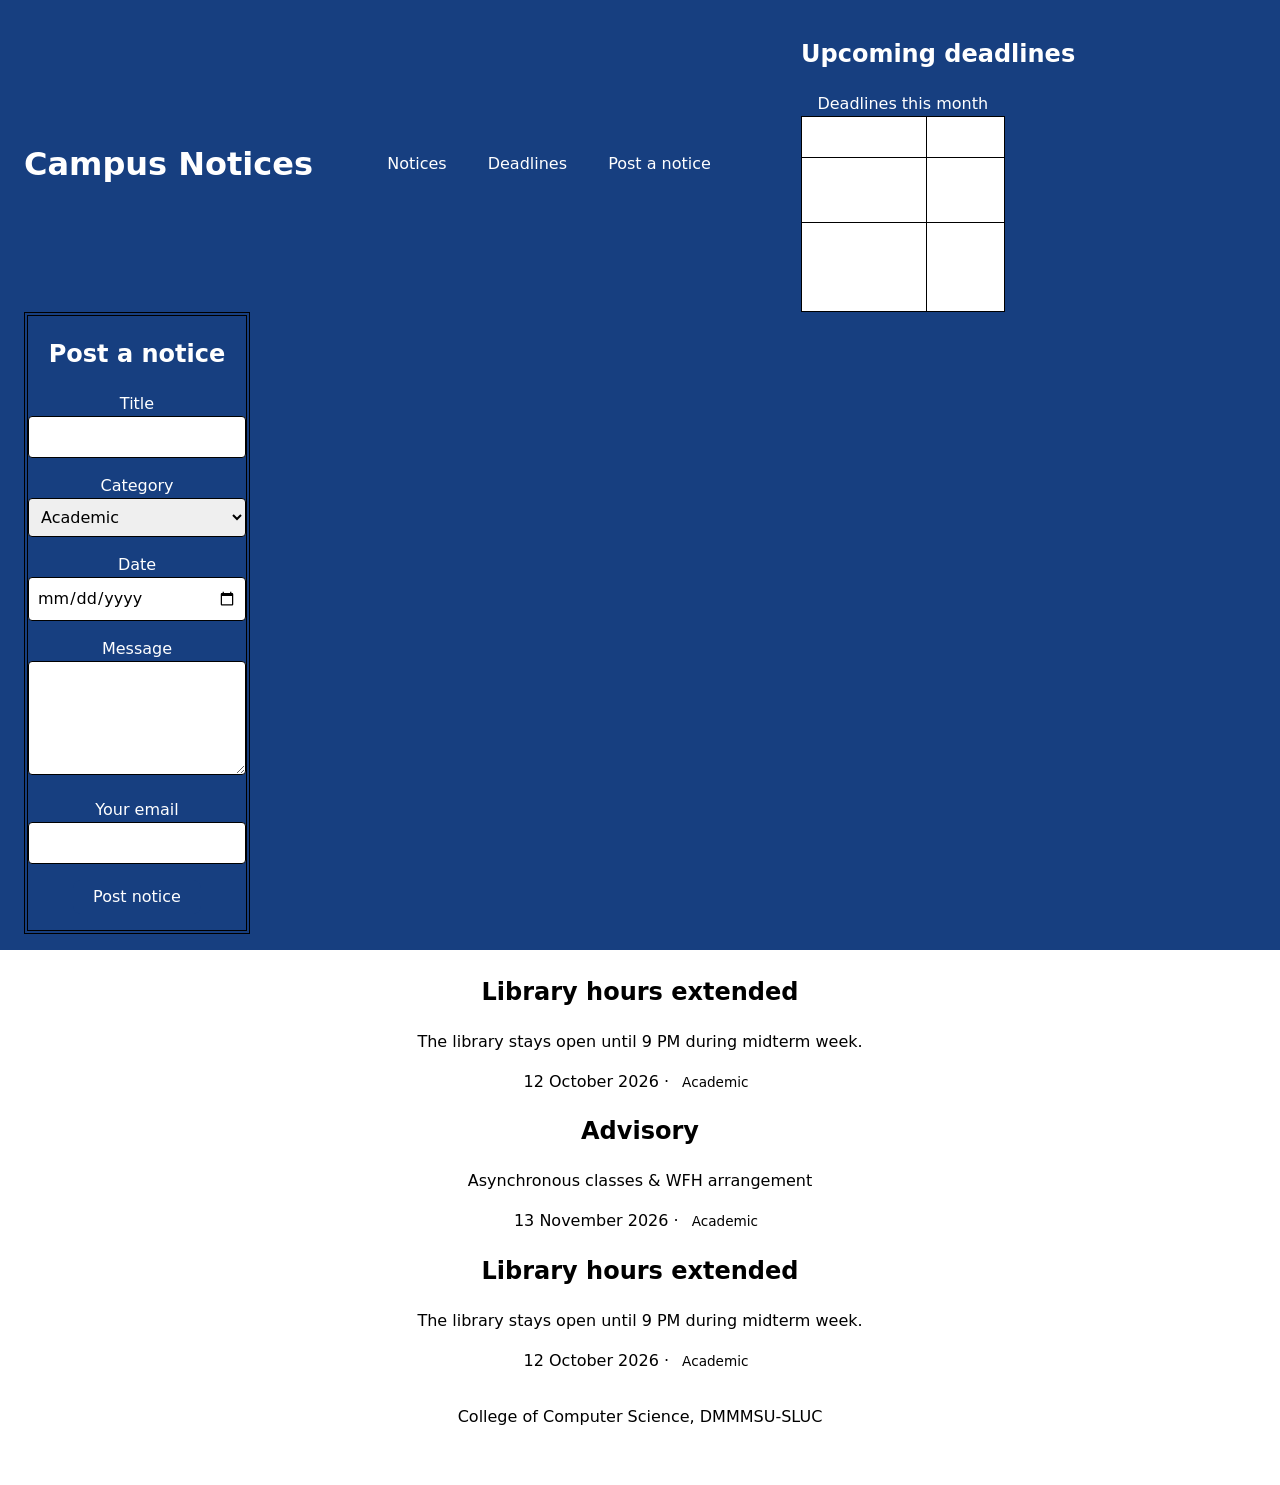
<file: Week2/index.html>
<!DOCTYPE html>
<html lang="en">
<head>

<link rel="stylesheet" href="styles.css">

  <style>
  table, th, td {
  border: 1px solid black;
  border-collapse: collapse;
}
</style>

  <meta charset="utf-8">
  <meta name="viewport" content="width=device-width, initial-scale=1">
  <title>Campus Notices</title>
</head>
<body>
  <header>
    <h1>Campus Notices</h1>
    <nav aria-label="Main">
  <ul>
    <li><a href="#notices">Notices</a></li>
    <li><a href="#deadlines">Deadlines</a></li>
    <li><a href="#submit">Post a notice</a></li>
  </ul>
</nav>

<section id="deadlines">
  <h2>Upcoming deadlines</h2>
  <table style="width:50%" >
    <caption>Deadlines this month</caption>
    <thead>
      <tr><th scope="col">Activity</th><th scope="col">Date</th></tr>
    </thead>
    <tbody>
      <tr><td>Enrolment ends</td><td>20 January</td></tr>
      <tr><td>Programming contest registration</td><td>25 January</td></tr>
    </tbody>
  </table>
</section>
<p></p>

<section id="submit" align="center" style="border: 4px double black;">
  <h2>Post a notice</h2>
  <form action="#" method="post">
    <p>
      <label for="title">Title</label><br>
      <input type="text" id="title" name="title" required maxlength="100">
    </p>
    <p>
      <label for="category">Category</label><br>
      <select id="category" name="category">
        <option value="academic">Academic</option>
        <option value="event">Event</option>
        <option value="general">General</option>
      </select>
    </p>
    <p>
      <label for="date">Date</label><br>
      <input type="date" id="date" name="date">
    </p>
    <p>
      <label for="message">Message</label><br>
      <textarea id="message" name="message" rows="4" required></textarea>
    </p>
    <p>
      <label for="email">Your email</label><br>
      <input type="email" id="email" name="email" required>
    </p>
    <button type="submit">Post notice</button>
    <p></p>
  </form>
</section>
  </header>

  <main>
    <table>
    <article class="notice">
      <h2>Library hours extended</h2>
      <p>The library stays open until 9 PM during midterm week.</p>
      <time datetime="2026-10-12">12 October 2026</time> · <span class="tag">Academic</span>
    </article>

     <article class="notice">
      <h2>Advisory</h2>
      <p>Asynchronous classes & WFH arrangement </p>
      <time datetime="2026-11-13">13 November 2026</time> · <span class="tag">Academic</span>
    </article>

     <article class="notice">
      <h2>Library hours extended</h2>
      <p>The library stays open until 9 PM during midterm week.</p>
      <time datetime="2026-10-12">12 October 2026</time> · <span class="tag">Academic</span>
    </article>
  </main>
  </table>

  <footer>
    <p>College of Computer Science, DMMMSU-SLUC</p>
  </footer>
</body>
</html>
</file>
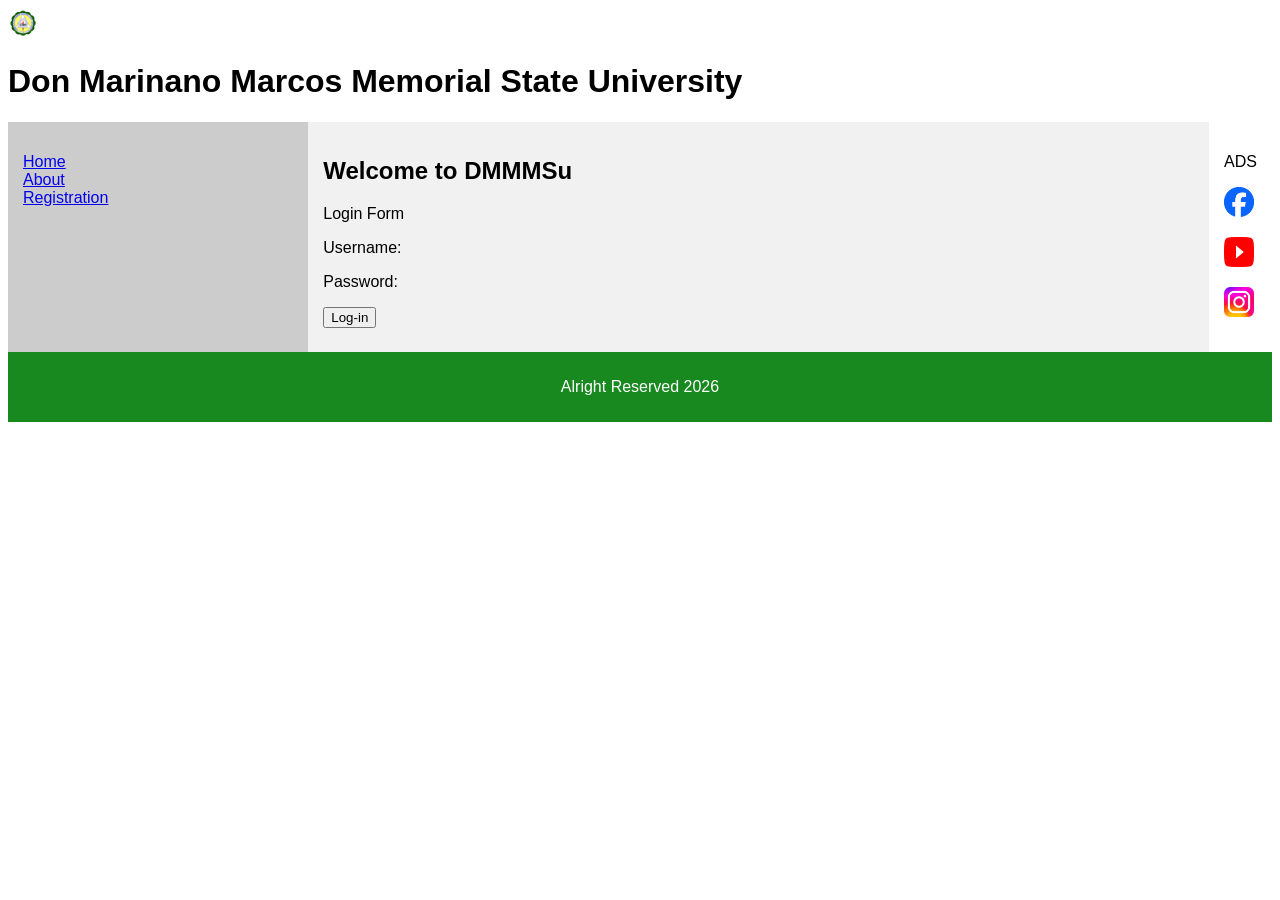
<file: Final.html>
<!DOCTYPE html>
<html lang="en">
<head>
<title>HTML Layout - Grid</title>
<meta charset="utf-8">
<meta name="viewport" content="width=device-width, initial-scale=1">
<style>
* {box-sizing: border-box;}
body {font-family: Arial, Helvetica, sans-serif;}

.container {
  display: grid;
  grid-template-areas:
    "header header header"
    "menu content content1"
    "footer footer footer";
  grid-template-columns: 1fr 3fr;
}

/* header */
.container header {
  grid-area: header;
  background-color: #666;
  padding: 20px;
  text-align: center;
  color: white;
}

.container header h1 {
  font-size: 1rem;
}

/* navigation menu */
nav {
  grid-area: menu;
  background-color: #ccc;
  padding: 15px;
}

/* Style list inside nav menu */
nav ul {
  list-style-type: none;
  padding: 0;
}

/* Style the content */
article {
  grid-area: content;
  background-color: #f1f1f1;
  padding: 15px;
}
article h2 {
  font-size: 2rem;
}

article1 {
  grid-area: content1;
  background-color: #ffffff;
  padding: 15px;
}

article1 h2 {
  font-size: 2rem;
}


/* Style the footer */
footer {
  grid-area: footer;
  background-color: #17891f;
  padding: 10px;
  text-align: center;
  color: white;
}

/* Responsive layout - makes the menu and the content sit on top of each other instead of next to each other */
@media (max-width: 600px) {
  .container {
  grid-template-areas:
    "header header header" 
    "menu menu menu"
    "content content content"    
    "footer footer footer";
    }
}

</style>
</head>
<body>
    <header><img src="DMMMSU.png" alt width="30" height="30"><h1>Don Marinano Marcos Memorial State University</h1></header>
<div class="container">


<nav>
  <ul>
    <li><a href="#">Home</a></li>
    <li><a href="#">About</a></li>
    <li><a href="#">Registration</a></li>
  </ul>
</nav>
<footer><p>Alright Reserved 2026</p></footer>

<article>
  <h1>Welcome to DMMMSu</h1>
  <p>Login Form</p>
  <p>Username: </p>
  <p>Password: </p>
  <button>Log-in</button>

</article>


<article1>
    <p>ADS</p>
  <p><a href="https://www.facebook.com"><img src="Fb.png" alt width="30" height="30"></a></p>
  <p><a href="https://www.youtube.com"></a><img src="yt.png" alt width="30" height="30"></p>
  <p><a href="https://www.instagram.com"><img src="Insta.png" alt width="30" height="30"></p>
</article>




</div>

</body>
</html>
</file>
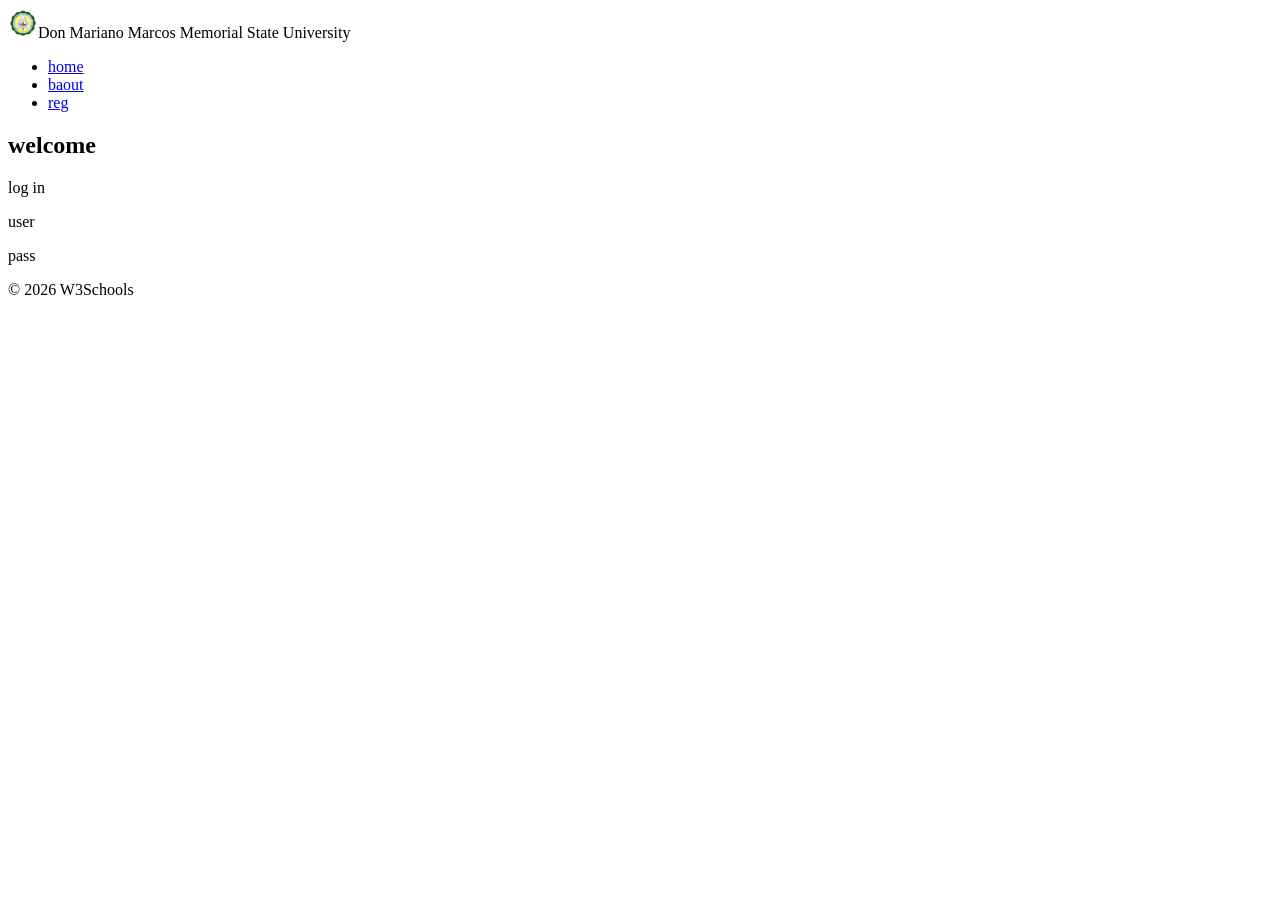
<file: LabAct.html>
<!doctype html>
<html lang="en">
     <head>
        <title>Don Mariano Marcos Memorial State University</title>
     </head>
     <body>
        <header><img src="DMMMSU.png" alt width="30" height="30"></a>Don Mariano Marcos Memorial State University
            <div class="container">

<nav>
  <ul>
    <li><a href="#">home</a></li>
    <li><a href="#">baout</a></li>
    <li><a href="#">reg</a></li>
  </ul>
</nav>

<article>
  <h2 class="container1">welcome</h2>
  <p>log in</p>
  <p>user</p>
  <p>pass</p>
</article>

<footer><p>© 2026 W3Schools</p></footer>

</div>
        </header>
     </body>
</file>
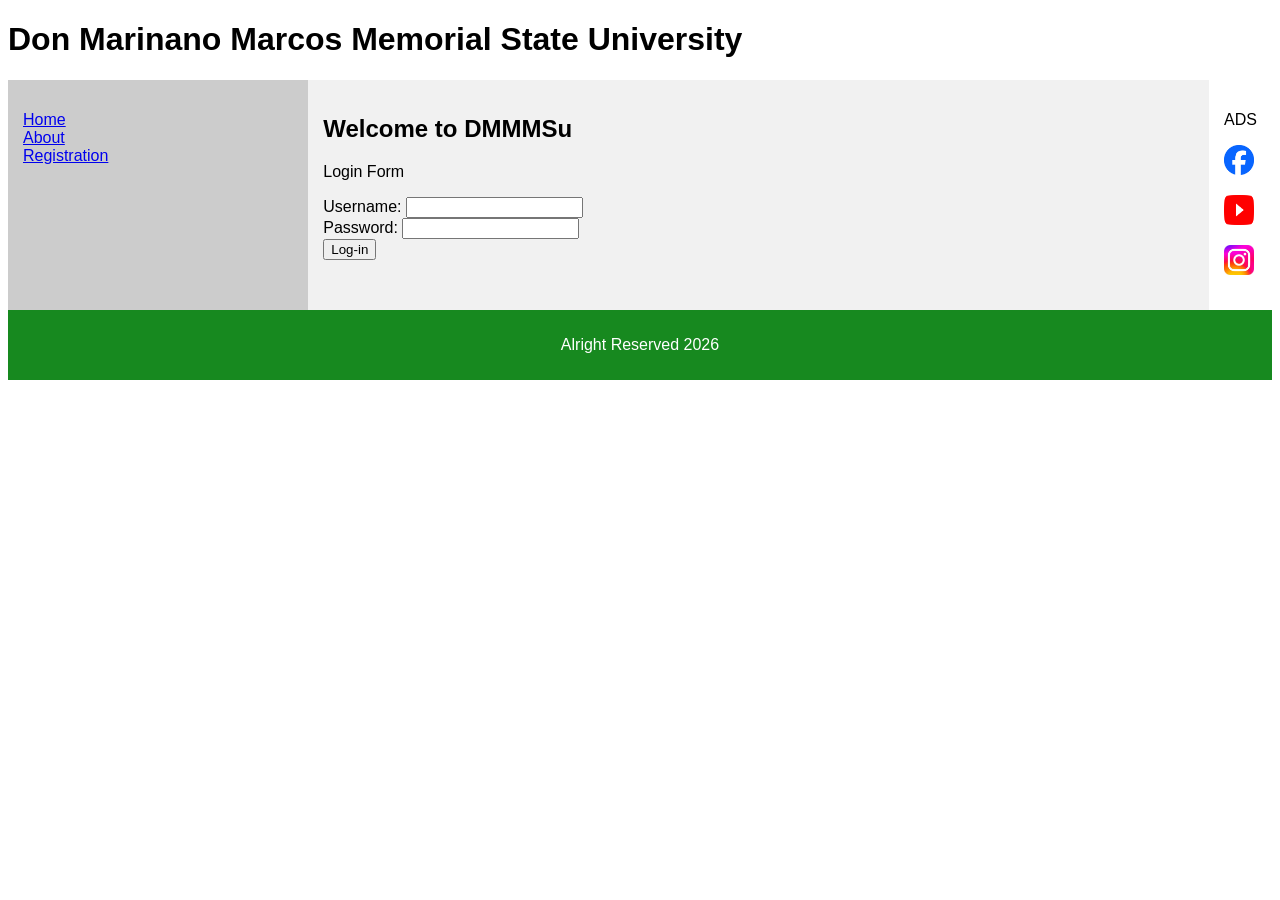
<file: Week1/week1.html>
<!DOCTYPE html>
<html lang="en">
<head>
<title>HTML Layout - Grid</title>
<meta charset="utf-8">
<meta name="viewport" content="width=device-width, initial-scale=1">
<style>
* {box-sizing: border-box;}
body {font-family: Arial, Helvetica, sans-serif;}

.container {
  display: grid;
  grid-template-areas:
    "header header header"
    "menu content content1"
    "footer footer footer";
  grid-template-columns: 1fr 3fr;
}

/* header */
.container header {
  grid-area: header;
  background-color: #666;
  padding: 20px;
  text-align: center;
  color: white;
}

.container header h1 {
  font-size: 1rem;
}

/* navigation menu */
nav {
  grid-area: menu;
  background-color: #ccc;
  padding: 15px;
}

/* Style list inside nav menu */
nav ul {
  list-style-type: none;
  padding: 0;
}

/* Style the content */
article {
  grid-area: content;
  background-color: #f1f1f1;
  padding: 15px;
}
article h2 {
  font-size: 2rem;
}

article1 {
  grid-area: content1;
  background-color: #ffffff;
  padding: 15px;
}

article1 h2 {
  font-size: 2rem;
}


/* Style the footer */
footer {
  grid-area: footer;
  background-color: #17891f;
  padding: 10px;
  text-align: center;
  color: white;
}

/* Responsive layout - makes the menu and the content sit on top of each other instead of next to each other */
@media (max-width: 600px) {
  .container {
  grid-template-areas:
    "header header header" 
    "menu menu menu"
    "content content content"    
    "footer footer footer";
    }
}

</style>
</head>
<body>
    <header><h1>Don Marinano Marcos Memorial State University</h1></header>
<div class="container">


<nav >
  <ul>
    <li><a href="#">Home</a></li>
    <li><a href="#">About</a></li>
    <li><a href="#">Registration</a></li>
  </ul>
</nav>
<footer><p>Alright Reserved 2026</p></footer>

<article action="/action_page.php" autocomplete="on">
  <h1>Welcome to DMMMSu</h1>
  <p>Login Form</p>
  
  <div>
  <label for="title">Username: </label>
  <input type="text" id="title" name="title" required maxlength="100">
  </div>

  <div>
  <label for="fname">Password: </label>
  <input type="password" id="fname" name="fname" required>
  </div>

  <button >Log-in</button>

</article>


<article1>
    <p>ADS</p>
  <p><a href="https://www.facebook.com"><img src="Fb.png" alt width="30" height="30"></a></p>
  <p><a href="https://www.youtube.com"></a><img src="yt.png" alt width="30" height="30"></p>
  <p><a href="https://www.instagram.com"><img src="Insta.png" alt width="30" height="30"></p>
</article>




</div>

</body>
</html>
</file>
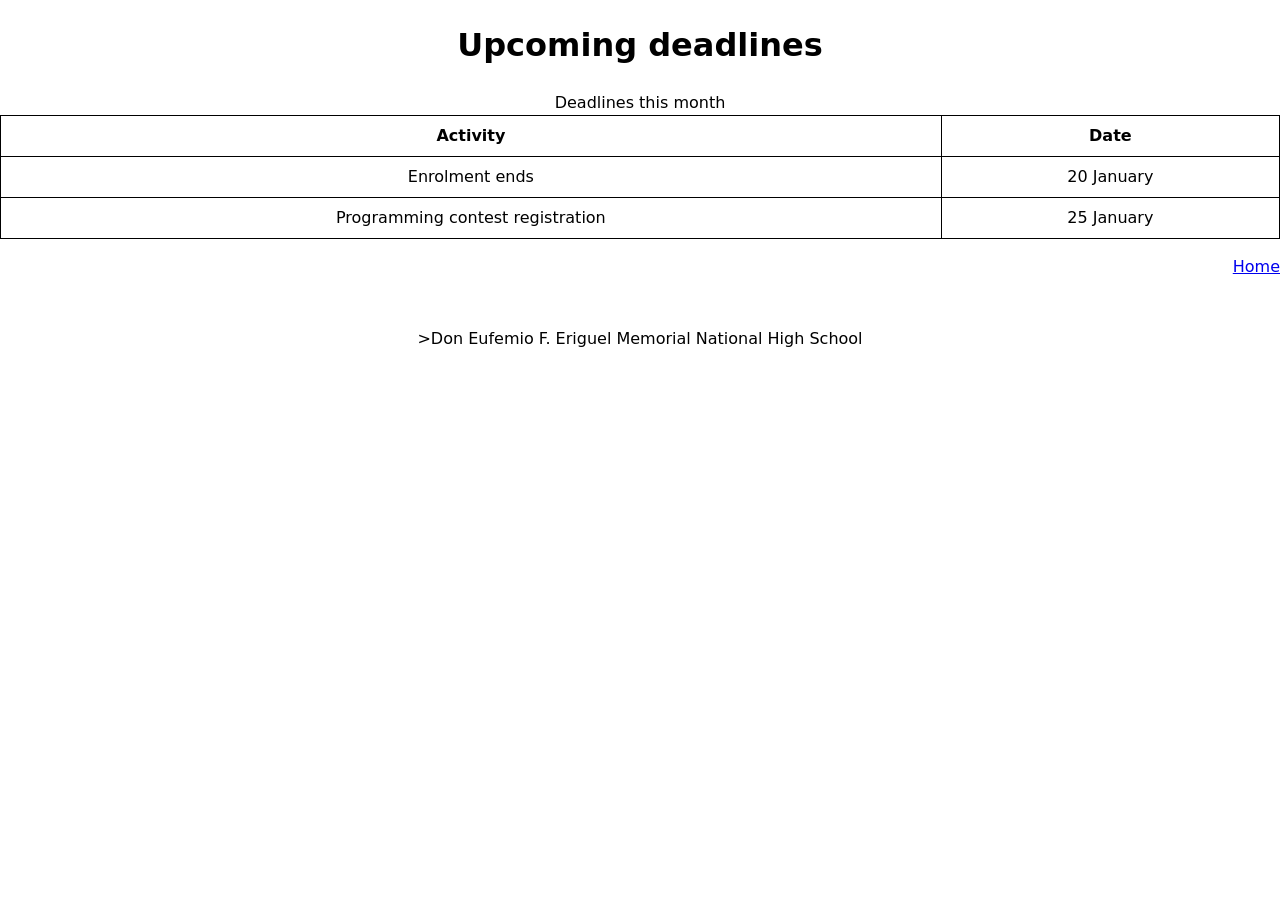
<file: Week2/deadline.html>
<!DOCTYPE html>
<html lang="en">
<head>

<link rel="stylesheet" href="styles.css">
  <style>
  table, th, td {
  border: 1px solid #000000;
  border-collapse: collapse;
  align-items: center;
  text-align: center;
}

</style>


<h1 style="text-align: center;">Upcoming deadlines</h1>
</head>
<body>

<caption>Deadlines this month</caption>
  <table style="width: 100%; margin-left: auto; margin-right: auto;">
    
    <thead>
      <tr><th scope="col">Activity</th><th scope="col">Date</th></tr>
    </thead>
    <tbody>
      <tr><td>Enrolment ends</td><td>20 January</td></tr>
      <tr><td>Programming contest registration</td><td>25 January</td></tr>
    </tbody>
  </table>

 <ul style = text-align:right;>
    <a href="week2.html">Home</a>
    <p></p>
  </ul>
  
<footer>
    <p>>Don Eufemio F. Eriguel Memorial National High School</p>
  </footer>
</body>
</html>
</file>
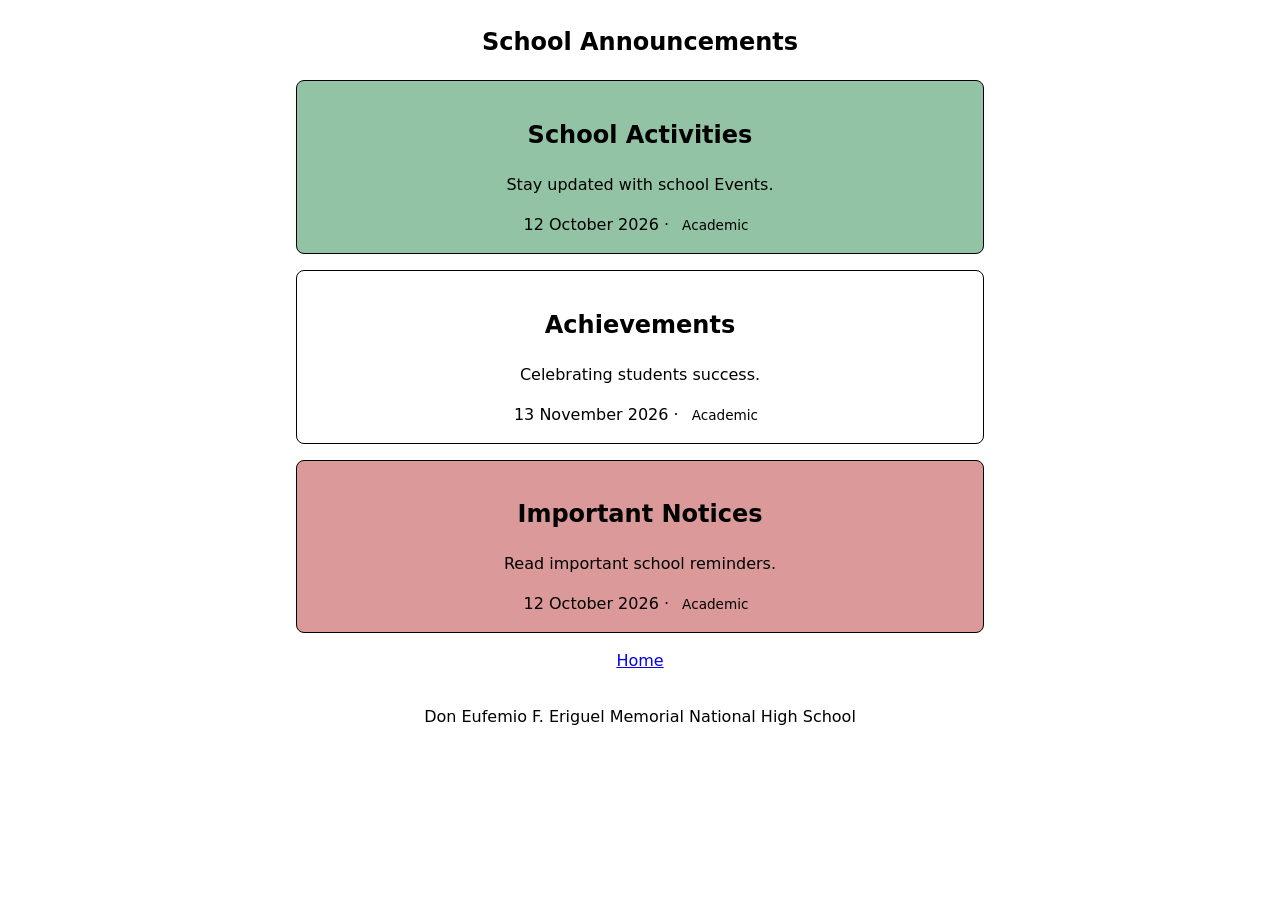
<file: Week2/notice.html>
<!DOCTYPE html>
<html lang="en">


    <link rel="stylesheet" href="styles.css">

    <section id="submit" align="center">
<head>
    
    <main>
    <table>
      <h2>School Announcements</h2>

</header>

    <article class="notice1">
      <h2>School Activities</h2>
      <p>Stay updated with school Events.</p>
      <time datetime="2026-10-12">12 October 2026</time> · <span class="tag">Academic</span>
    </article>

     <article class="notice2">
      <h2>Achievements</h2>
      <p>Celebrating students success.</p>
      <time datetime="2026-11-13">13 November 2026</time> · <span class="tag">Academic</span>
    </article>

     <article class="notice3">
      <h2>Important Notices</h2>
      <p>Read important school reminders.</p>
      <time datetime="2026-10-12">12 October 2026</time> · <span class="tag">Academic</span>
    </article>
  </main>
  </table>

<a href="week2.html">Home</a>
  <footer>
    <p>Don Eufemio F. Eriguel Memorial National High School</p>
  </footer>
</body>
</html>
</file>
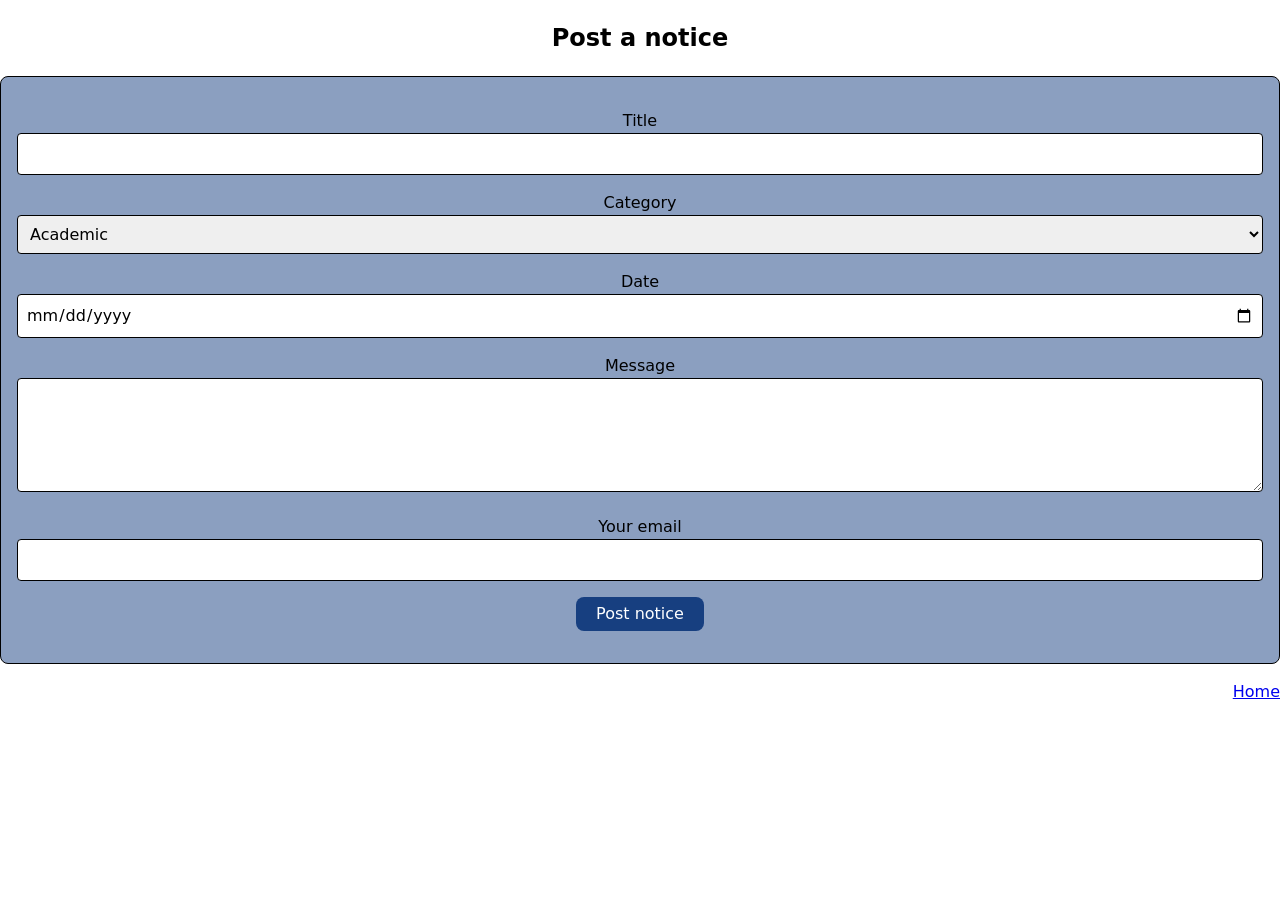
<file: Week2/postNotice.html>
<!DOCTYPE html>
<html lang="en">

<head>
  
  <link rel="stylesheet" href="styles.css">

    <section id="submit" align="center">

  <h2>Post a notice</h2>

</head>

<body>
  <form action="#" method="post" class="posnot">
    <p>
      <label for="title">Title</label><br>
      <input type="text" id="title" name="title" required maxlength="100">
    </p>
    <p>
      <label for="category">Category</label><br>
      <select id="category" name="category">
        <option value="academic">Academic</option>
        <option value="event">Event</option>
        <option value="general">General</option>
        <option value="event">     </option>
      </select>
    </p>
    <p>
      <label for="date">Date</label><br>
      <input type="date" id="date" name="date">
    </p>
    <p>
      <label for="message">Message</label><br>
      <textarea id="message" name="message" rows="4" required></textarea>
    </p>
    <p>
      <label for="email">Your email</label><br>
      <input type="email" id="email" name="email" required>
    </p>
    <button type="submit">Post notice</button>
    <p></p>


  </form>
  </body>   
 <ul style = text-align:right;>
    <a href="week2.html">Home</a>
    <p></p>
  </ul>
</section>
</file>
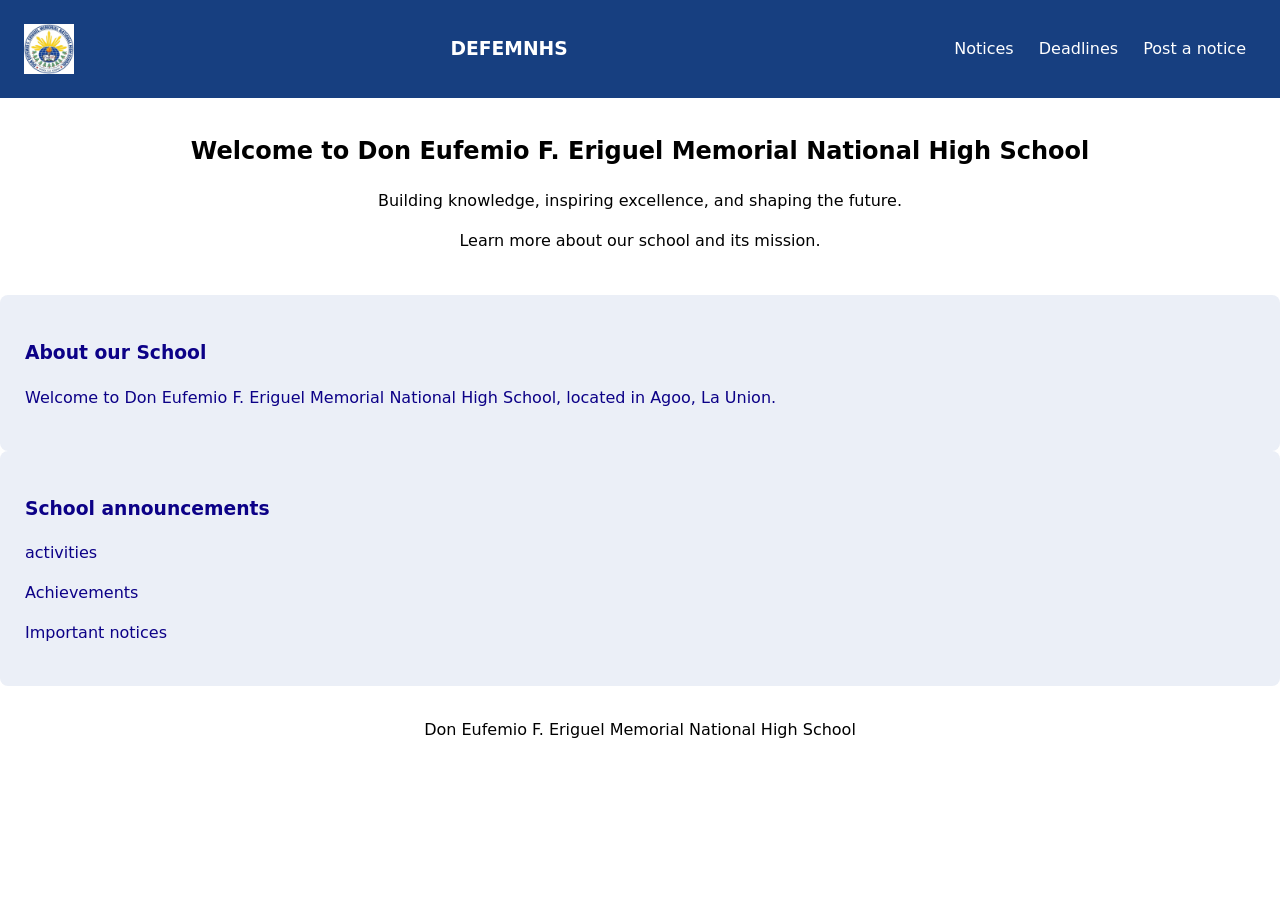
<file: Week2/week2.html>
<!DOCTYPE html>
<html lang="en">
<head>
  <link rel="stylesheet" href="styles.css">

  <style>
  table, th, td {
  border: 1px solid black;
  border-collapse: collapse;
}
</style>

  <meta charset="utf-8">
  <meta name="viewport" content="width=device-width, initial-scale=1">
  <title>Don Eufemio F. Eriguel Memorial National High School</title>
  
</head>
<body>
  <header>
    <img src="DEFEMNHS.png" width="50" height="50" alt="DEFEMNHS">
    <h3>DEFEMNHS</h3>
    <!-- <h3 Style="color: #f5c928;">Consolacion, Agoo, La Union</h3>-->
    <nav>
    <a href="notice.html">Notices</a>
    <a href="deadline.html">Deadlines</a>
    <a href="postNotice.html">Post a notice</a>
  </nav>
</header>


<body>

  <article class = about1>
      <h1 >Welcome to Don Eufemio F. Eriguel Memorial National High School</h1>
      <p>Building knowledge, inspiring excellence,
        and shaping the future.</p>
      <p>Learn more about our school and its mission.</p>
  </article>

   <article class = about2>
      <h3>About our School</h3>
      <p>Welcome to Don Eufemio F. Eriguel Memorial National High School, located in Agoo, La Union.</p>
  </article>

  <article class = about2>
      <h3>School announcements</h3>
      <p>activities</p>
      <p>Achievements</p>
      <p>Important notices</p>
  </article>

</body>

<!--deadline-->
<!--post notice-->
<!--notice-->
  
  <footer>
    <p>Don Eufemio F. Eriguel Memorial National High School</p>
  </footer>
</body>
</html>
</file>
<file: Week2/styles.css>
body { background: #ffffff; }

:root {
  --brand: #173f80;
  --surface: #ffffff;
  --page: #ffffff;
  --text: #000000;
  --font-family: system-ui, "Arial", "Helvetica", sans-serif;
  --border: #000000;
  --radius: 8px;
}

* { box-sizing: border-box; }

body {
  font-family: var(--font-family);
  font-size: 1rem;
  line-height: 1.5;
  margin: 0;
  background: var(--page);
  color: var(--text);
  text-align: center;
}

header {
background: var(--brand);
color: rgb(255, 255, 255);
padding: 16px 24px ;
text-align: left;
display: flex;
justify-content: space-between;
align-items: center;
flex-wrap: wrap;
}

nav a {
  color: white;
  text-decoration: none;
  margin: 10px;
        }

main {
  max-width: 720px;
  margin: 24px auto;
  padding: 0 16px;
}

.about1 {
  border-radius: var(--radius);
  padding: 16px;
  margin-bottom: 10px;
}

.about2 {
  background: #ebeff7;
  border-radius: var(--radius);
  padding: 25px;
  text-align: left;
  color: #0c0187;
}

.notice1 {
  background: color-mix(in srgb, #27864b, white 50%);
  border: 1px solid var(--border);
  border-radius: var(--radius);
  padding: 16px;
  margin-bottom: 16px;
}

.notice2 {
  background: #ffffff;
  border: 1px solid var(--border);
  border-radius: var(--radius);
  padding: 16px;
  margin-bottom: 16px;
}

.notice3 {
  background: color-mix(in srgb, #b83232, white 50%);
  border: 1px solid var(--border);
  border-radius: var(--radius);
  padding: 16px;
  margin-bottom: 16px;
}

.posnot {
  background: color-mix(in srgb, #ffffff, #173f80 50%);
  border: 1px solid var(--border);
  border-radius: var(--radius);
  padding: 16px;
  margin-bottom: 16px;
}

.tag {
  background: var(--brand-soft);
  border-radius: 4px;
  padding: 2px 8px;
  font-size: 0.85rem;
}

footer {
  text-align: center;
  padding: 16px;
}

nav ul { list-style: none; margin: 0; padding: 0; }
nav li { display: inline-block; margin-right: 16px; }
nav a { color: rgb(255, 255, 255); text-decoration: none; }
nav a:hover {background: #99adcd; 
color: #000000;}


table { border-collapse: collapse; width: 100%; background: var(--surface); }
th, td { border: 1px solid var(--border); padding: 8px; text-align: left; }
th { background: var(--brand-soft); }

input, select, textarea {
  width: 100%;
  padding: 8px;
  border: 1px solid var(--border);
  border-radius: 4px;
  font: inherit;
}
input:focus, select:focus, textarea:focus { outline: 3px solid var(--brand); }

button {
  background: var(--brand);
  color: #ffffff;
  border: 0;
  border-radius: var(--radius);
  padding: 5px 20px;
  font: inherit;
  cursor: pointer;
}
button:hover { background: #99adcd; 
color: #000000;}

/*{color: red} */
/* Order as the external class/id is more specific than the element selector. */

/*color change*/

.new-title {
    color: #ffffff;
}
</file>
